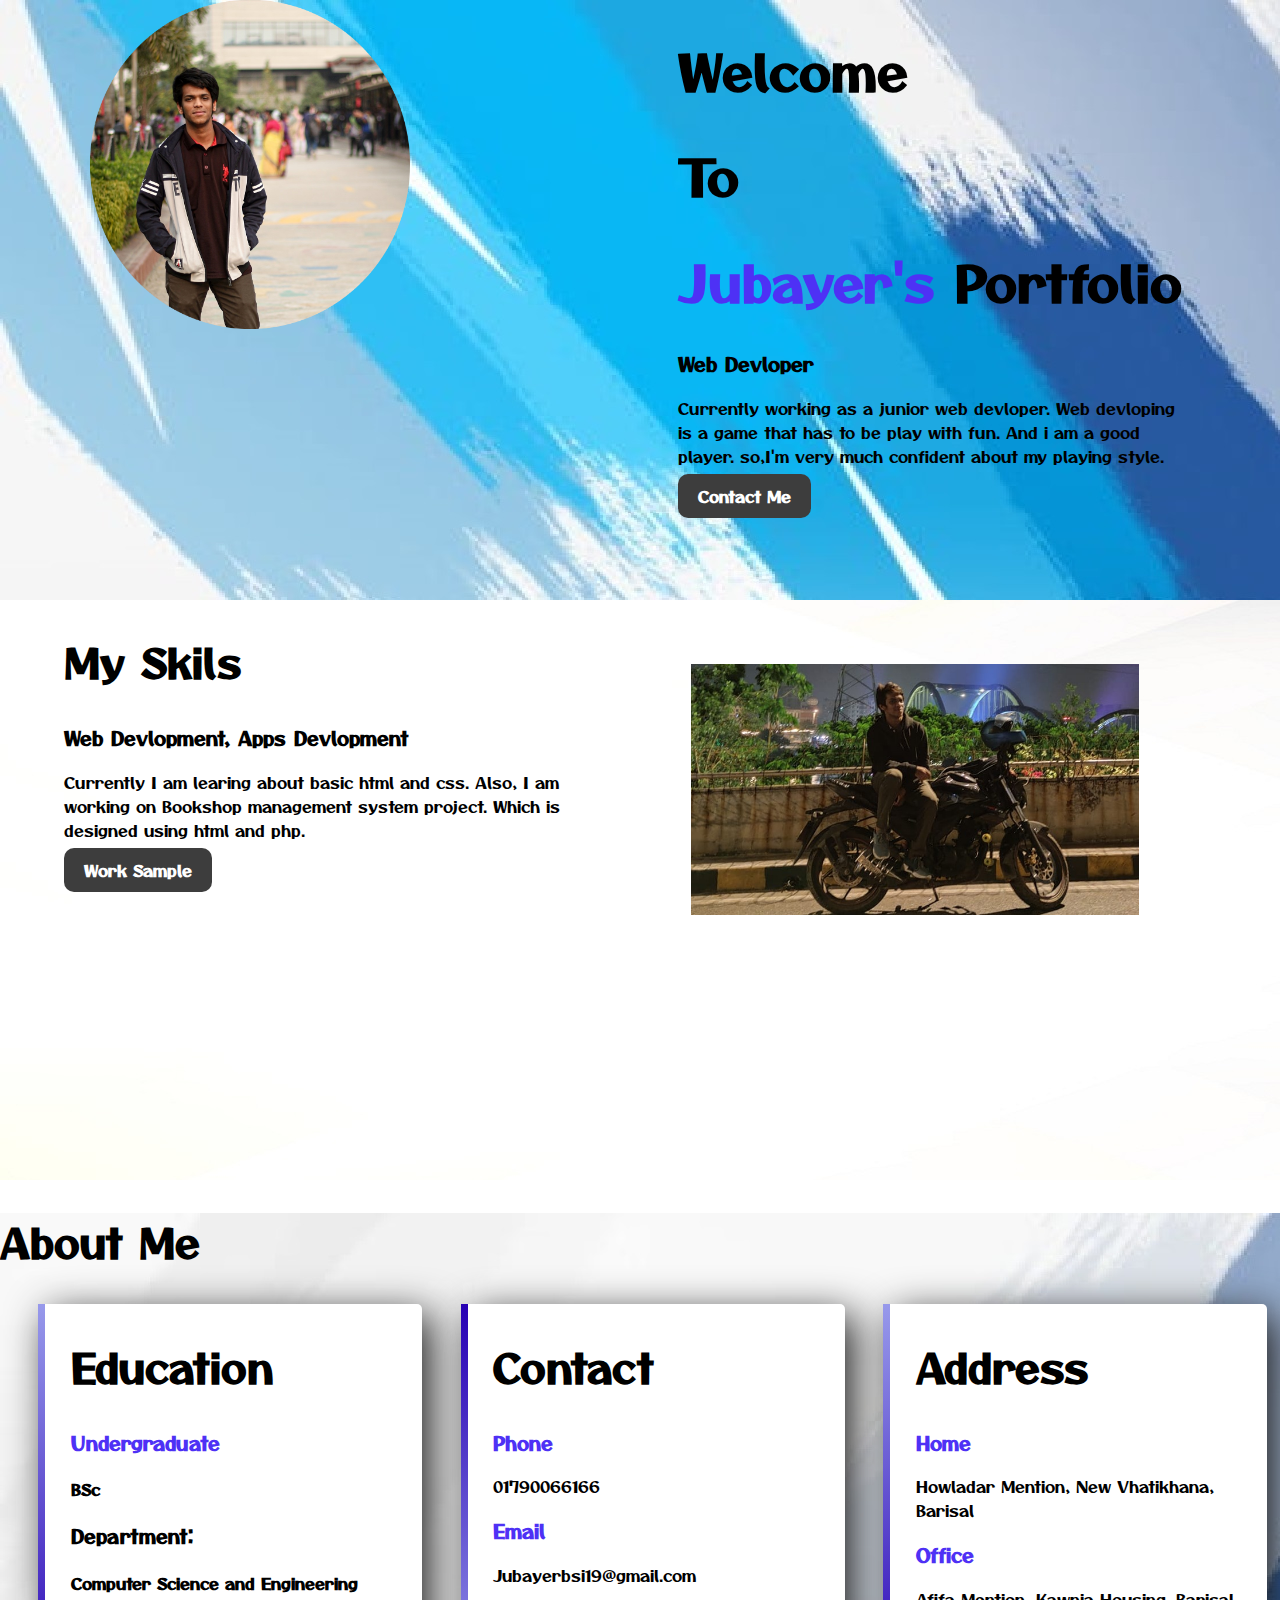
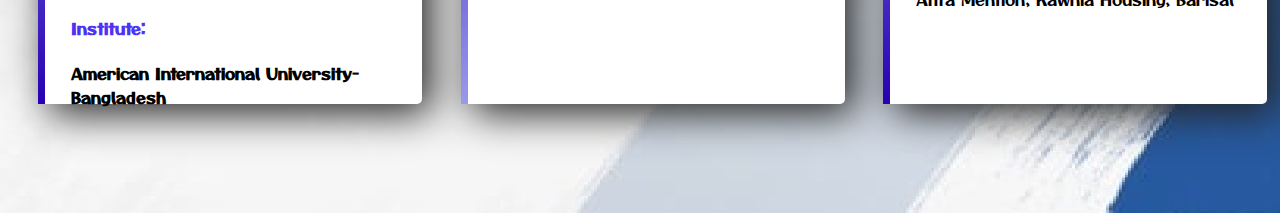
<file: index.html>
<!DOCTYPE html>
<html lang="en">

<head>
    <meta charset="UTF-8">
    <meta name="viewport" content="width=device-width, initial-scale=1.0">
    <title>Jubayer's Portfolio</title>
    <link rel="preconnect" href="https://fonts.googleapis.com">
    <link rel="preconnect" href="https://fonts.gstatic.com" crossorigin>
    <link href="https://fonts.googleapis.com/css2?family=Otomanopee+One&display=swap" rel="stylesheet">
    <link rel="stylesheet" href="style01.css">
</head>

<body>
    <section class="top">

        <div class="right">
            <h1>Welcome </h1>
            <h1>To</h1>
            <h1><span class="blue">Jubayer's</span> Portfolio</h1>
            <h3>Web Devloper</h3>
            <p>Currently working as a junior web devloper. Web  devloping is a game that has to be play with fun. And i am a good player. so,I'm very much confident about my playing style. </p>
            <a class="contact-button" target="_blank" href="https://www.facebook.com/jubayer01919/">Contact Me</a>

        </div>
        <div class="left">
            <img src="asset/pic01.png" alt="">
        </div>
        
        
    </section>
    <section class="middle">

        <div class="middle-left">
            <h2>My Skils</h2>
            <h3>Web Devlopment, Apps Devlopment</h3>
            <p>Currently I am learing about basic html and css. Also, I am working on Bookshop management system project. Which is designed using html and php.</p>
                <a class="contact-button" target="_blank" href="https://github.com/islamjubayer">Work Sample </a>
                


        </div>
        <div class="middle-right">
            <img src="asset/pic02.jpg" alt="">
        </div>
        
        
    </section>

    <section class="bottom">
        <h2>About Me</h2>
        <div id="left" class="bottom-box shadow">
            <h2>Education</h2>
            <h3 class="blue">Undergraduate</h3>
            <h4>BSc</h4>
            <h3>Department:</h3>
            <h4>Computer Science and Engineering</h4>
            <h4 class="blue">Institute:</h4>
            <h4>American International University-Bangladesh </h4>


        </div>
        <div id="middle" class="bottom-box shadow">
            <h2>Contact</h2>

            <h3 class="blue">Phone</h3>
            <p>01790066166</p>
            <h3 class="blue">Email</h3>
            <p>Jubayerbsi19@gmail.com</p>

        </div>
        <div id="right" class="bottom-box shadow">
            <h2> Address</h2>
            <h3 class="blue">Home</h3>
            <p>Howladar Mention, New Vhatikhana, Barisal</p>
            <h3 class="blue">Office</h3>
            <p>Afifa Mention, Kawnia Housing, Barisal</p>

        </div>
    </section>

</body>

</html>
</file>
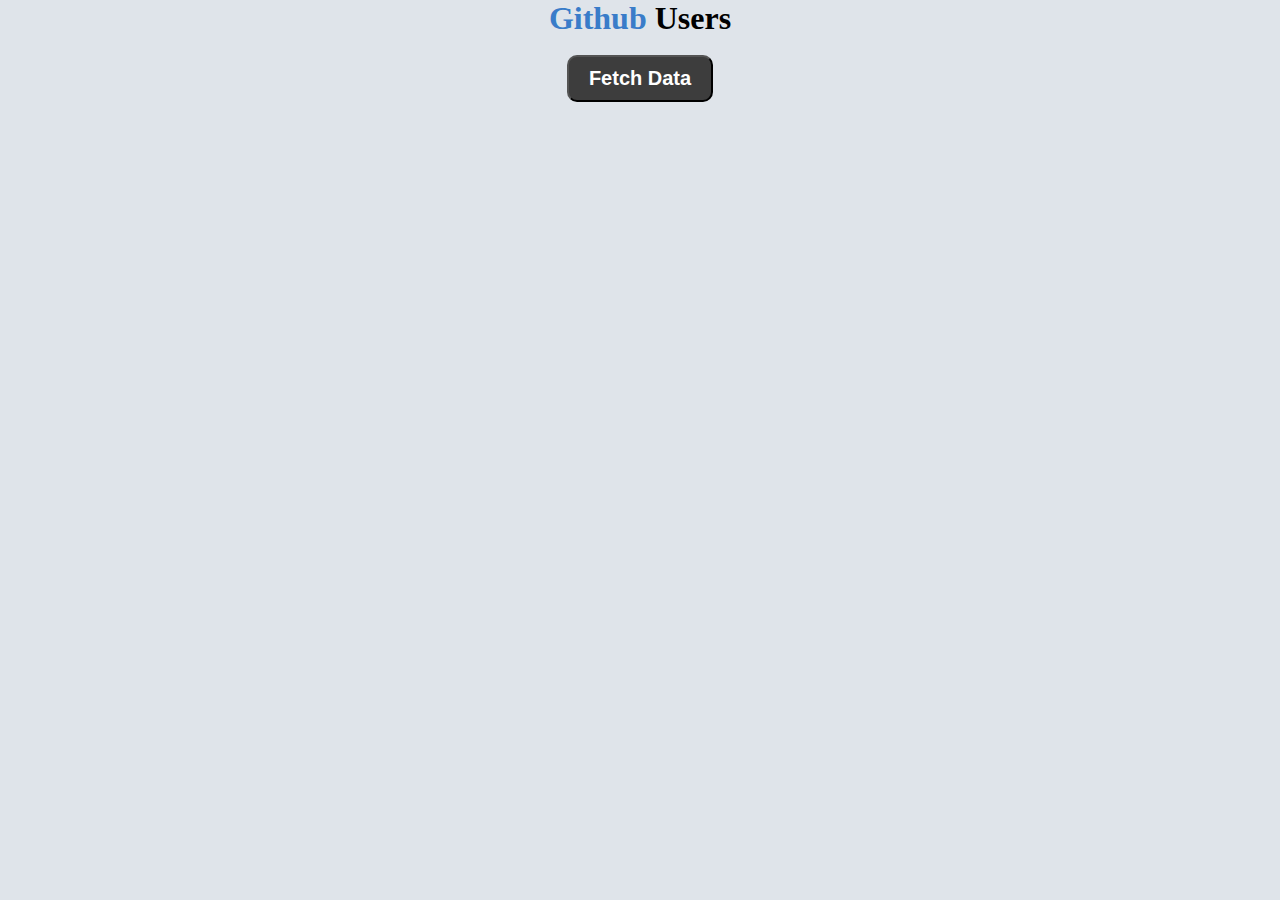
<file: repopeople.html>
<!DOCTYPE html>
<html lang="en">
  <head>
    <style>
      * {
        padding: 0;
        margin: 0;
        box-sizing: border-box;
      }
      body {
        width: 100%;
        height: 100vh;
        display: flex;
        flex-direction: column;
        align-items: center;

        background-color: #dfe4ea;
      }
      img {
        height: 150px;
        width: 120px;
         
      }
      .flex-row {
        margin-top: 2rem;
        margin-bottom: 5px;
        padding: 5px;
        width: 500px;
        display: flex;
        flex-direction: row;
        align-items: center;
        background-color: #6ab04c;
        justify-content: center;

        border-radius: 35px;
        font-size: 30px;
      }
      .flex-column {
        /* margin: 1rem; */
        width: 40%;
        display: flex;
        flex-direction: column;

        /* align-items: center; */

      }
      p {
        padding: 3px;
      }
      .btn{

      background-color: rgb(61, 61, 61);
      padding: 10px 20px;
      border-radius: 10px;
      color: rgb(255, 255, 255);
      font-weight: bold;
      font-size: 20px;

 }

  .blue{
      color:rgb(57, 124, 201);
  }
  .shadow{
      box-shadow: 10px 10px 40px rgb(94, 94, 94);
      border-radius: 5px;
      height: 15%;
      background-color: #bdd8cd;
  }
    </style>
    <title>GITHUB</title>
  </head>
  <body>
     <h1><span class="blue">Github</span> Users</h1>

    
    <br />
    <div class="fetch">
      <button class= "btn" id="fetch">Fetch Data</button>
      
    </div>
    
    <section id="info"></section>

    <script>
      document.getElementById("fetch").addEventListener("click", loadm);

      function loadm() {
        var req = new XMLHttpRequest();
        req.open("GET", "https://api.github.com/users");

        req.onload = function () {
     //    if(req.status==200){
          for (var i = 0; i <= 5; i++) {
            var data = JSON.parse(req.responseText);
            var url = data[i].avatar_url;
            var id = data[i].id;
            var login = data[i].login;

            var display = `
            <div class="flex-row shadow">
              <div class="flex-column">
                <img src="${url}" />
              </div>
              <div class=".flex-column">
                <p>ID: ${id}</p>
                <p>Login: ${login}</p>
              </div>
            </div>
            `;
            document.getElementById("info").innerHTML += display;
          }
       //    }
        };
        req.send();
      }
    </script>
  </body>
</html>
</file>
<file: style01.css>
body{
      margin: 0;
      font-family: 'Otomanopee One', sans-serif;

  }
  h1{
      font-size: 50px;
  }
  h2{
      font-size: 40px;
  }
  p{
      color: rgb(0, 0, 0);
  }
  .blue{
      color:rgb(78, 49, 245);
  }
  .right{
      width: 40%;
      float: right;
      margin-right: 5%;
      padding-right: 2%;
  }
  .left img{
      width: 25%;
      margin-left: 5%;
      padding-left: 2%;

  }
  .top{
      /* border: 1px solid red; */
      background-image: url("asset/background01.jpg");
      background-repeat: no-repeat;
      width: 100%;
  }
  section{
      height: 500px;
      padding-bottom: 100px;
  }
  .contact-button{
      text-decoration: none;
      background-color: rgb(61, 61, 61);
      padding: 10px 20px;
      border-radius: 10px;
      color: rgb(255, 255, 255);
      font-weight: bold;
  }
  .middle{
      background-image: url("asset/background02.jpg");
      background-repeat: no-repeat;
      padding-bottom: 80px;

  }
  .middle-left{
    width: 40%;
    float: left;
    margin-left: 5%;
    padding-right: 2%;
  }
  .middle-right img{
      padding-top: 5%;
    width: 35%;
    margin-left: 5%;
    padding-left: 2%;

  }
  .shadow{
      box-shadow: 10px 10px 40px rgb(37, 37, 37);
      border-radius: 5px;
      height: 80%;
      background-color: white;
  }
  .bottom{
      background-image: url("asset/background012.jpg");
      background-repeat: no-repeat;
      background-position: left;
  }
  .bottom-box{
    float:left;
    width: 30%;
    box-sizing: border-box;
    margin-left: 3%;
    padding-left: 2%;

  }

  #left{
      border-left: 7px solid;
      border-image:linear-gradient(rgb(152, 154, 235), rgb(39, 0, 179)); 
      border-image-slice: 1;
  }
  #middle{
    border-left: 7px solid;
    border-image:linear-gradient( rgb(39, 0, 179),rgb(152, 154, 235)); 
    border-image-slice: 1;
  
  }
  #right{
    border-left: 7px solid;
    border-image:linear-gradient(rgb(152, 154, 235), rgb(39, 0, 179)); 
    border-image-slice: 1;

}
</file>
